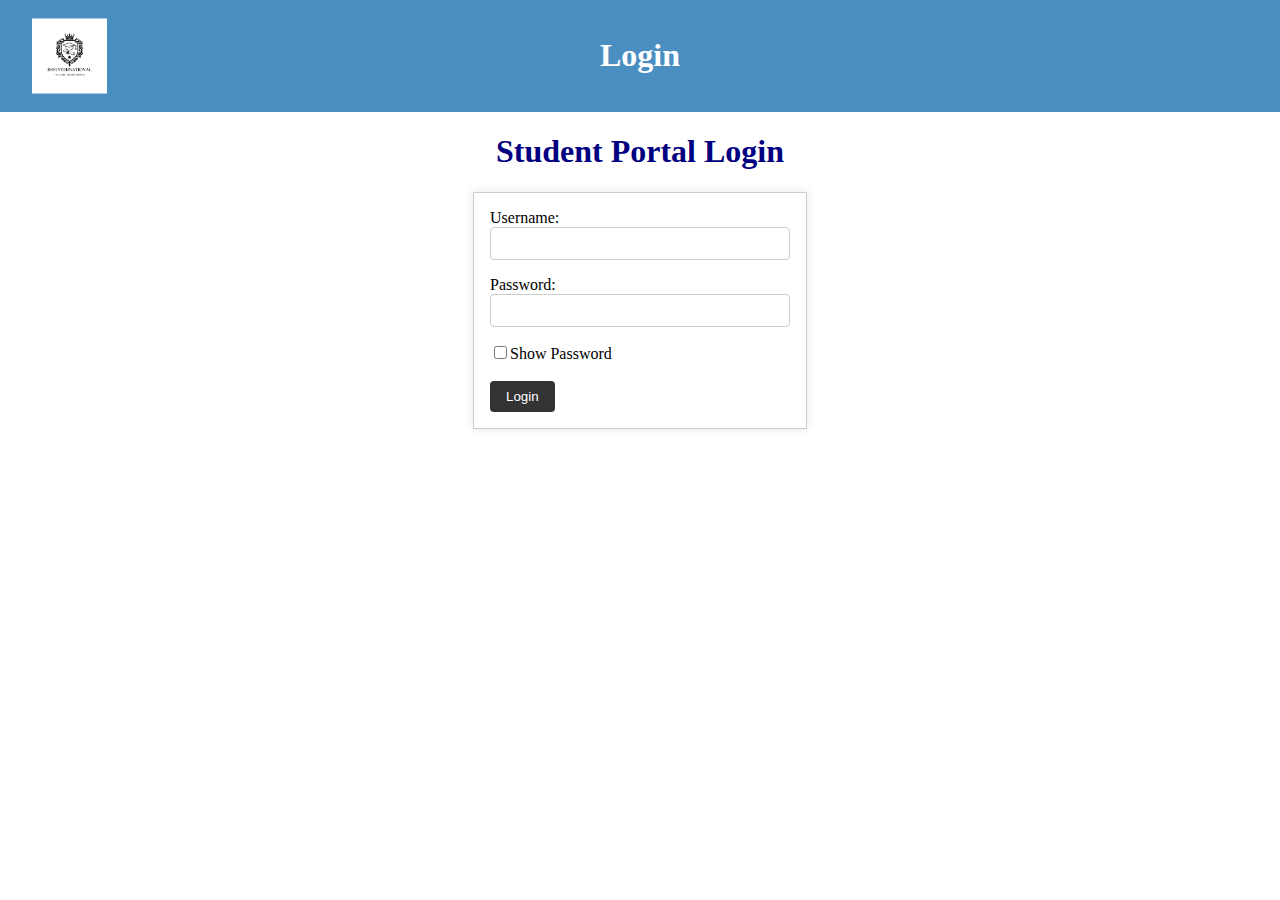
<file: index.html>
<!DOCTYPE html>
<html lang="en">
<head>
    <meta charset="UTF-8">
    <meta name="viewport" content="width=device-width, initial-scale=1.0">
    <title>Student Portal Login</title>
    <style>
      h1 {
        text-align: center;
        color: navy;
      }
      body {
        margin: 0;
        padding: 0;
      }
  
    
      header {
        background-color: #333;
        color: #fff;
        padding: 1rem;
        text-align: center;
      }
  

      form {
        margin: 0 auto;
        width: 300px;
        padding: 1rem;
        border: 1px solid #ccc;
        box-shadow: 0 0 10px rgba(0,0,0,0.1);
      }
  
      form input[type="text"],
      form input[type="password"] {
        width: 100%;
        padding: 0.5rem;
        margin-bottom: 1rem;
        border: 1px solid #ccc;
        border-radius: 4px;
        box-sizing: border-box;
      }
  
      form button {
        background-color: #333;
        color: #fff;
        padding: 0.5rem 1rem;
        border: none;
        border-radius: 4px;
        cursor: pointer;
      }
  
      form button:hover {
        background-color: #444;
      }
      header {
      background-color: #4b8ec1;
      color: #fff;
      padding: 1rem;
      text-align: center;
      position: relative;
    }

    header img {
      position: absolute;
      top: 50%;
      left: 2rem;
      transform: translateY(-50%);
      width: 75px;
      height: 75px;
    }
    </style>
</head>
<body>
  <header>
    <img src="sss.jpg" alt="Logo">
    <h1 style="color: #fff;">Login</h1>
  </header>
    <h1>Student Portal Login </h1>
    <form action="check_credentials.php" method="post">
        <label for="username">Username:</label>
        <input type="text" id="username" name="username" required><br>
        <label for="password">Password:</label>
        <input type="password" id="password" name="password" required><br>
        <input type="checkbox" onclick="myFunction()">Show Password<br><br>
        <script>
          function myFunction() {
            var x = document.getElementById("password");
            if (x.type === "password") {
            x.type = "text";
          } else {
            x.type = "password";
          }
        }   
        </script>
        <button type="submit">Login</button>
    </form>
</body>
</html>
</file>
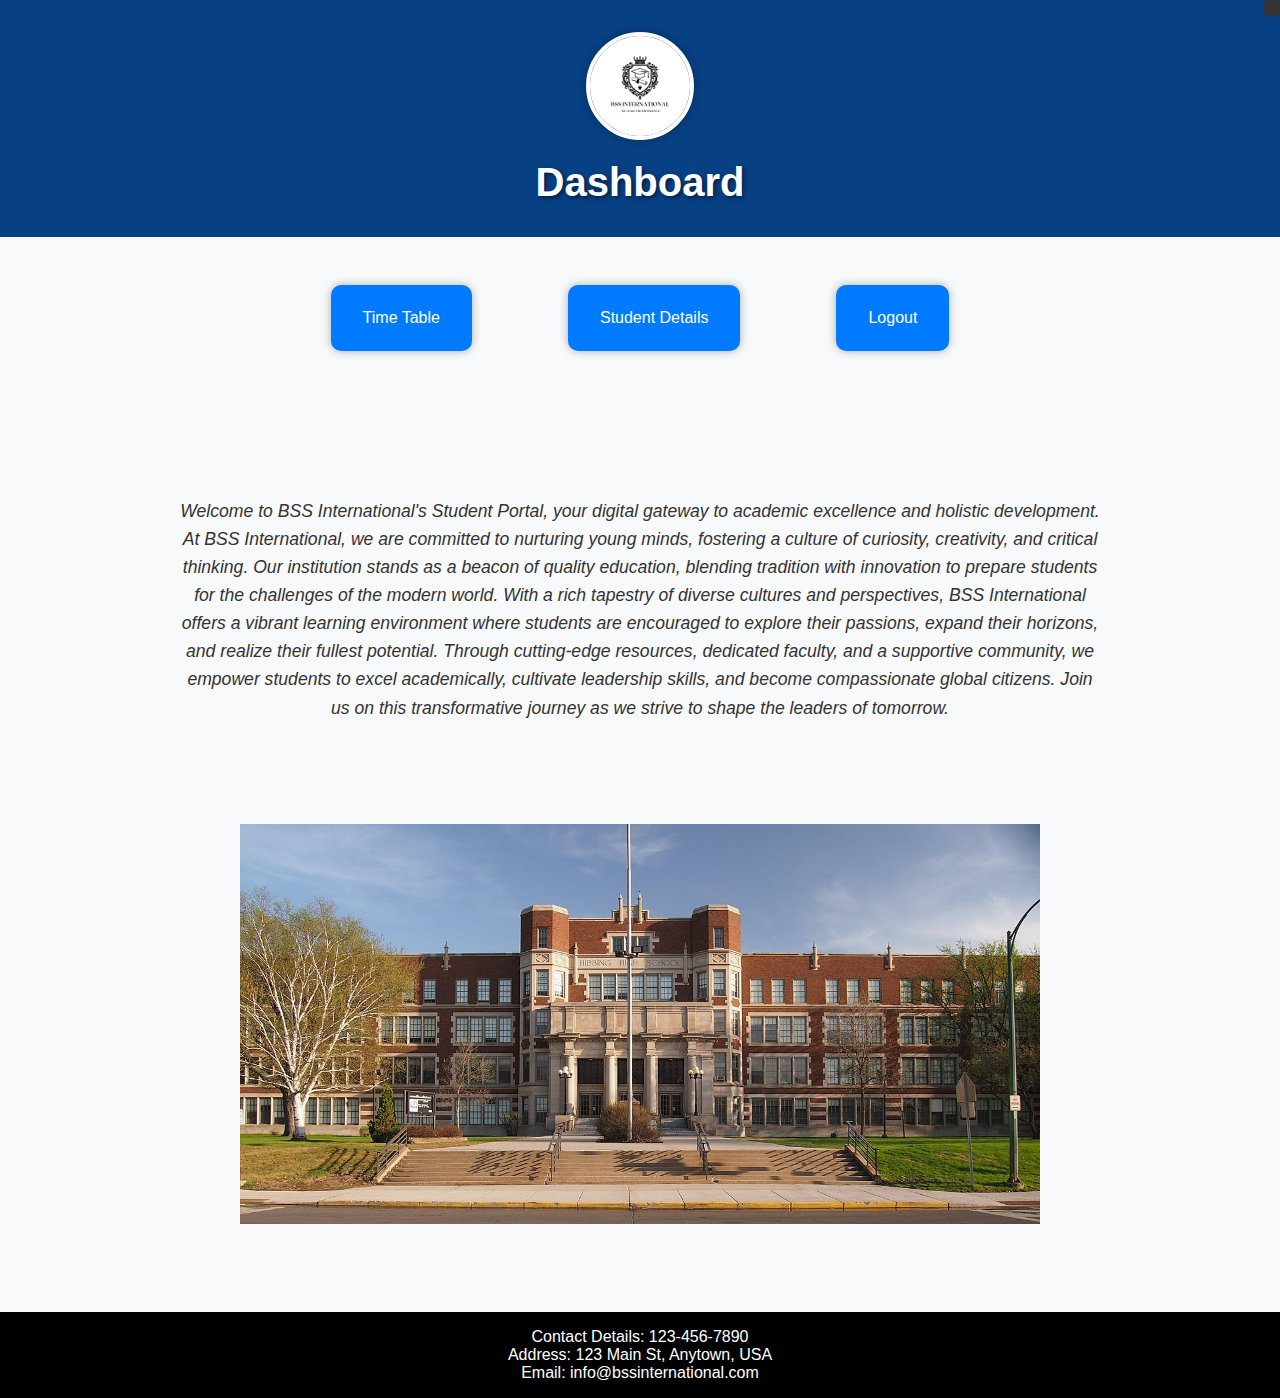
<file: dashboard.html>
<!DOCTYPE html>
<html lang="en">
<head>
  <meta charset="UTF-8">
  <meta name="viewport" content="width=device-width, initial-scale=1.0">
  <title>Dashboard</title>
  <style>
    body {
      font-family: 'Segoe UI', Tahoma, Geneva, Verdana, sans-serif;
      background-color: #f8f9fa;
      margin: 0;
      padding: 0;
    }

    header {
      background-color: rgb(8, 64, 132);
      color: #fff;
      padding: 2rem;
      text-align: center;
    }

    header img {
      width: 100px;
      height: 100px;
      border-radius: 50%;
      margin-bottom: 1rem;
      border: 4px solid #fff;
      box-shadow: 0 0 10px rgba(0, 0, 0, 0.3);
    }

    h1 {
      margin: 0;
      font-size: 2.5rem;
      text-shadow: 2px 2px 4px rgba(0, 0, 0, 0.5);
    }

    main {
      display: flex;
      justify-content: center;
      align-items: center;
      ; 
    }

    .dashboard-links {
      display: flex;
      flex-wrap: wrap;
      justify-content: center;
    }

    a {
      display: block;
      margin: 3rem;
      padding: 1.5rem 2rem;
      background-color: #007bff;
      color: #fff;
      text-decoration: none;
      border-radius: 10px;
      box-shadow: 0 0 10px rgba(0, 0, 0, 0.3);
      transition: transform 0.3s, box-shadow 0.3s;
    }

    a:hover {
      transform: translateY(-5px);
      box-shadow: 0 5px 15px rgba(0, 0, 0, 0.3);
    }

    #welcome-message {
      text-align: center;
      padding: 5rem;
      color: #333;
      font-size: 1.1rem;
      line-height: 1.6;
      margin-left: 6rem;
      margin-right: 6rem;
    }

    footer {
      background-color: black;
      color: #fff;
      text-align: center;
      padding: 1rem;

    }

    footer p {
      margin: 0;
    }

    #countdown {
      position: absolute;
      top: 0;
      right: 0;
      padding: 0.5rem;
      background-color: #333;
      color: #fff;
      border-radius: 4px;
    }

  </style>
</head>
<body>
  <header>
    <img src="sss.jpg" alt="Logo">
    <h1>Dashboard</h1>
    <div id="countdown"></div>
  </header>
  <main>
    <div class="dashboard-links">
      <a href="timetable.html">Time Table</a>
      <a href="getdetails.php">Student Details</a>
      <a href="logout.php">Logout</a>
    </div>
  </main>
  <script>
    const countdown = document.getElementById('countdown');
    let timeLeft = 10 * 60; 

    const timer = setInterval(() => {
      timeLeft--;
      const minutes = Math.floor(timeLeft / 60);
      const seconds = timeLeft % 60;

      countdown.textContent = `Time left: ${minutes}:${seconds.toString().padStart(2, '0')}`;

      if (timeLeft <= 0) {
        clearInterval(timer);
        window.location.href = 'logout.php';
      }
    }, 1000);
  </script>

  <div id="welcome-message">
    <p>
      <i>Welcome to BSS International's Student Portal, your digital gateway to academic excellence and holistic development. At BSS International, we are committed to nurturing young minds, fostering a culture of curiosity, creativity, and critical thinking. Our institution stands as a beacon of quality education, blending tradition with innovation to prepare students for the challenges of the modern world. With a rich tapestry of diverse cultures and perspectives, BSS International offers a vibrant learning environment where students are encouraged to explore their passions, expand their horizons, and realize their fullest potential. Through cutting-edge resources, dedicated faculty, and a supportive community, we empower students to excel academically, cultivate leadership skills, and become compassionate global citizens. Join us on this transformative journey as we strive to shape the leaders of tomorrow.</i></p><br><br><br>
    <img src="bss.jpg" alt ="School picture" style="height: 25rem;width: 50rem; ">    
    </div>
  <footer>
    <p>Contact Details: 123-456-7890</p>
    <p>Address: 123 Main St, Anytown, USA</p>
    <p>Email: info@bssinternational.com</p>
  </footer>
</body>
</html>
</file>
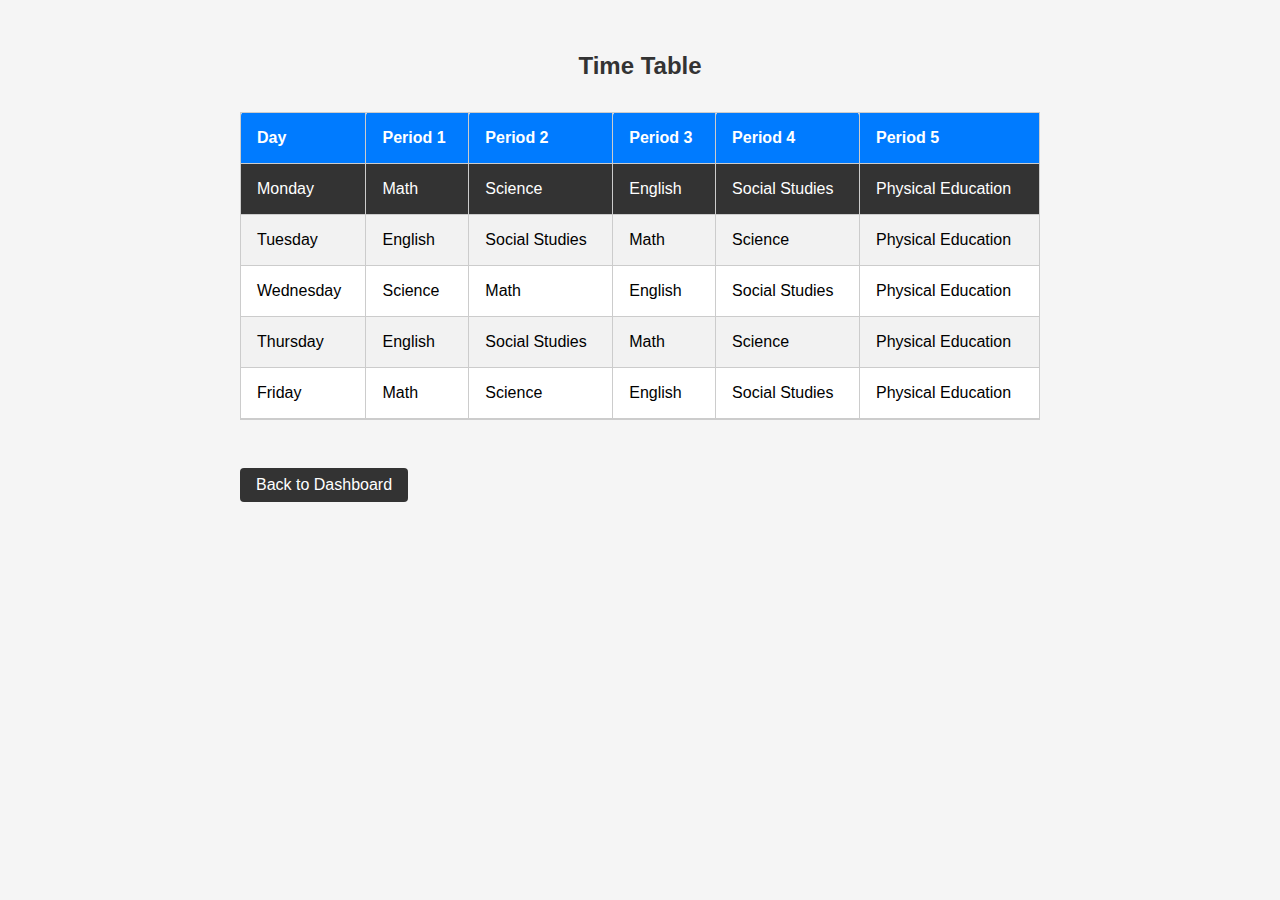
<file: timetable.html>
<!DOCTYPE html>
<html lang="en">
<head>
  <meta charset="UTF-8">
  <meta name="viewport" content="width=device-width, initial-scale=1.0">
  <title>Time Table</title>
  <style>
    body {
      font-family: Arial, sans-serif;
      max-width: 800px;
      margin: 0 auto;
      padding: 2rem;
      background-color: #f5f5f5;
    }

    h2 {
      text-align: center;
      margin-bottom: 2rem;
      color: #333;
    }

    table {
      width: 100%;
      border-collapse: collapse;
      border: 1px solid #ccc;
      margin-top: 2rem;
      border-radius: 4px;
      background-color: #fff;
    }

    th, td {
      padding: 1rem;
      border: 1px solid #ccc;
      text-align: left;
      font-size: 1rem;
    }

    th {
      background-color: #007bff;
      color: #fff;
      border-radius: 4px 4px 0 0;
    }

    tbody tr:nth-child(even) {
      background-color: #f2f2f2;
    }

    tbody tr:first-child {
      background-color: #333;
      color: #fff;
    }

    tbody tr:last-child {
      border-bottom: 2px solid #ccc;
      border-radius: 0 0 4px 4px;
    }

    a {
      display: inline-block;
      padding: 0.5rem 1rem;
      background-color: #333;
      color: #fff;
      border-radius: 4px;
      text-decoration: none;
      margin-top: 2rem;
    }

    a:hover {
      background-color: #444;
    }
  </style>
</head>
<body>
  <div class="container">
    <h2>Time Table</h2>
    <table>
      <thead>
        <tr>
          <th>Day</th>
          <th>Period 1</th>
          <th>Period 2</th>
          <th>Period 3</th>
          <th>Period 4</th>
          <th>Period 5</th>
        </tr>
      </thead>
      <tbody>
        <tr>
          <td>Monday</td>
          <td>Math</td>
          <td>Science</td>
          <td>English</td>
          <td>Social Studies</td>
          <td>Physical Education</td>
        </tr>
        <tr>
          <td>Tuesday</td>
          <td>English</td>
          <td>Social Studies</td>
          <td>Math</td>
          <td>Science</td>
          <td>Physical Education</td>
        </tr>
        <tr>
          <td>Wednesday</td>
          <td>Science</td>
          <td>Math</td>
          <td>English</td>
          <td>Social Studies</td>
          <td>Physical Education</td>
        </tr>
        <tr>
          <td>Thursday</td>
          <td>English</td>
          <td>Social Studies</td>
          <td>Math</td>
          <td>Science</td>
          <td>Physical Education</td>
        </tr>
        <tr>
          <td>Friday</td>
          <td>Math</td>
          <td>Science</td>
          <td>English</td>
          <td>Social Studies</td>
          <td>Physical Education</td>
        </tr>
      </tbody>
    </table>
    <p><a href="dashboard.html">Back to Dashboard</a></p>
  </div>
</body>
</html>
</file>
